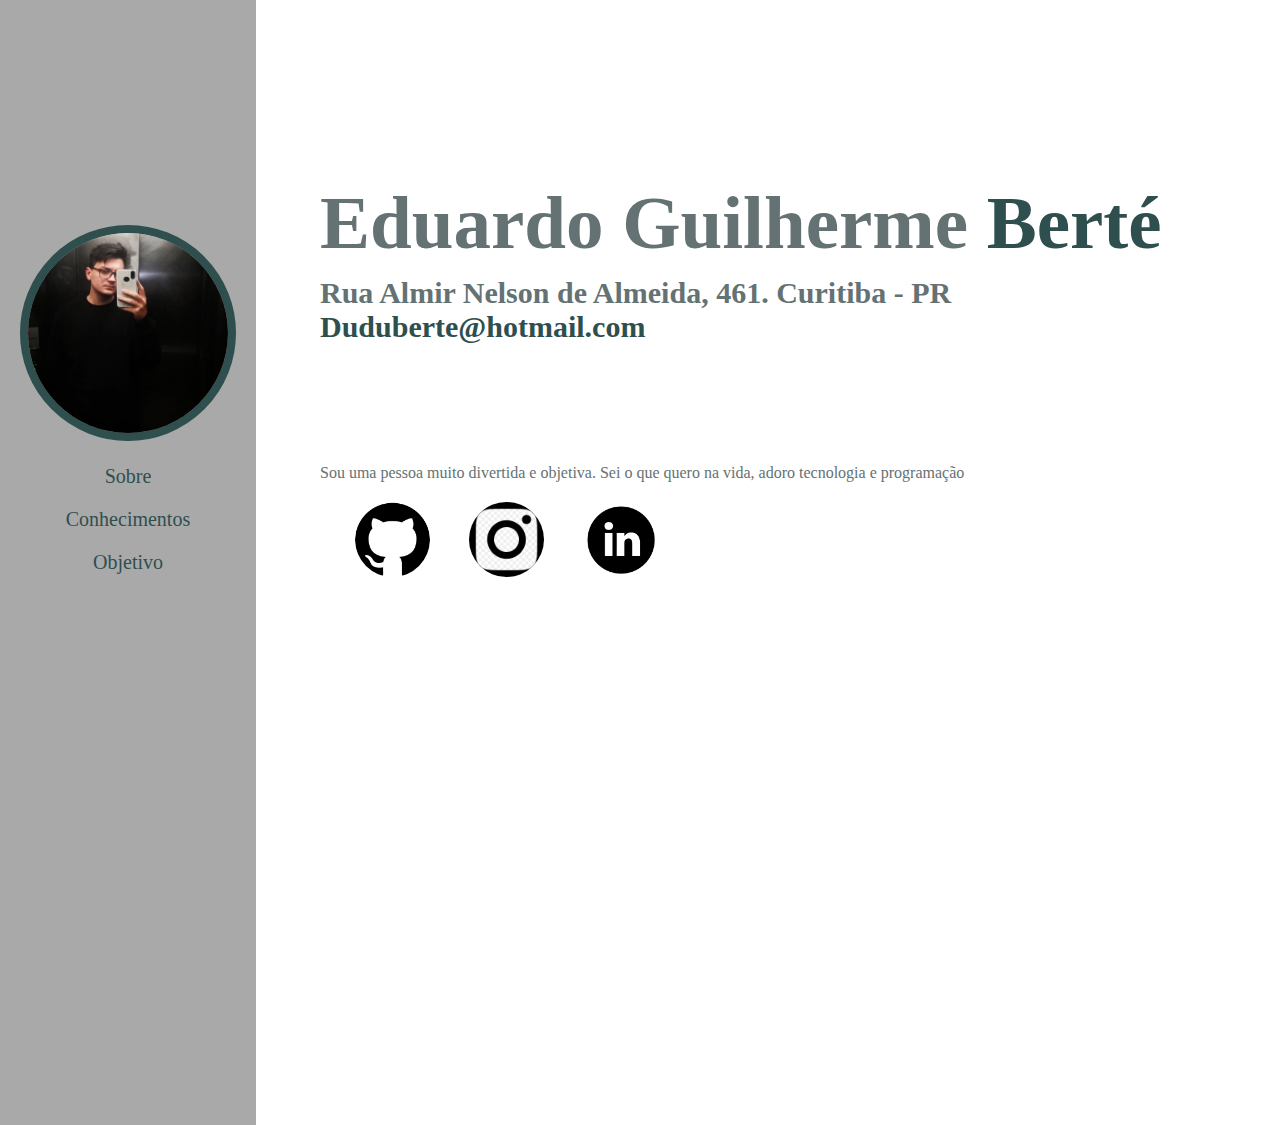
<file: index.html>
<!DOCTYPE html>
<html lang="en">
<head>
    <meta charset="UTF-8">
    <meta http-equiv="X-UA-Compatible" content="IE=edge">
    <meta name="viewport" content="width=device-width, initial-scale=1.0">
    <link rel="stylesheet" href="./src/Style.css">
    <title>CURRICULO</title>
</head>
<body>

    <aside class="nav">
        <figure>
            <img class="foto-principal" src="./src/img/foto.jpeg" alt="">
        </figure>

        <ul class="primeira-ul">
            <li class="primeira-li">
                <a class="link-aside" href="./index.html">Sobre</a>
            </li>
            <li class="primeira-li">
                <a class="link-aside" href="./conhecimentos.html">Conhecimentos</a>
            </li>
            <li class="primeira-li">
                <a class="link-aside" href="./objetivo.html">Objetivo</a>
            </li>
        </ul>

    </aside>
    
    <main>
        <div>
            <h1>Eduardo Guilherme <span>Berté</span></h1>
            <h2>Rua Almir Nelson de Almeida, 461. Curitiba - PR <a class="email" href="mailto:duduberte@hotmail.com"> Duduberte@hotmail.com</a> </h2>
            <p>Sou uma pessoa muito divertida e objetiva. Sei o que quero na vida, adoro tecnologia e programação</p>
        </div>

        <div class="segunda-li">
            <ul class="segunda-li">

                <li class="segunda-li"><a  href="http://"><img class="links-img git" src="./src/img/github.png" alt="github"></a></li>
                <li class="segunda-li"><a  href="https://www.linkedin.com/in/eduardo-berte/"><img class="links-img" src="./src/img/insta.png" alt="insta"></a></li>
                <li class="segunda-li"><a  href="https://github.com/eduardoberte"><img class="links-img" src="./src/img/linkedin.png" alt="linkedin"></a></li>
                

            </ul>
        </div>

    </main>
    
</body>
</html>
</file>
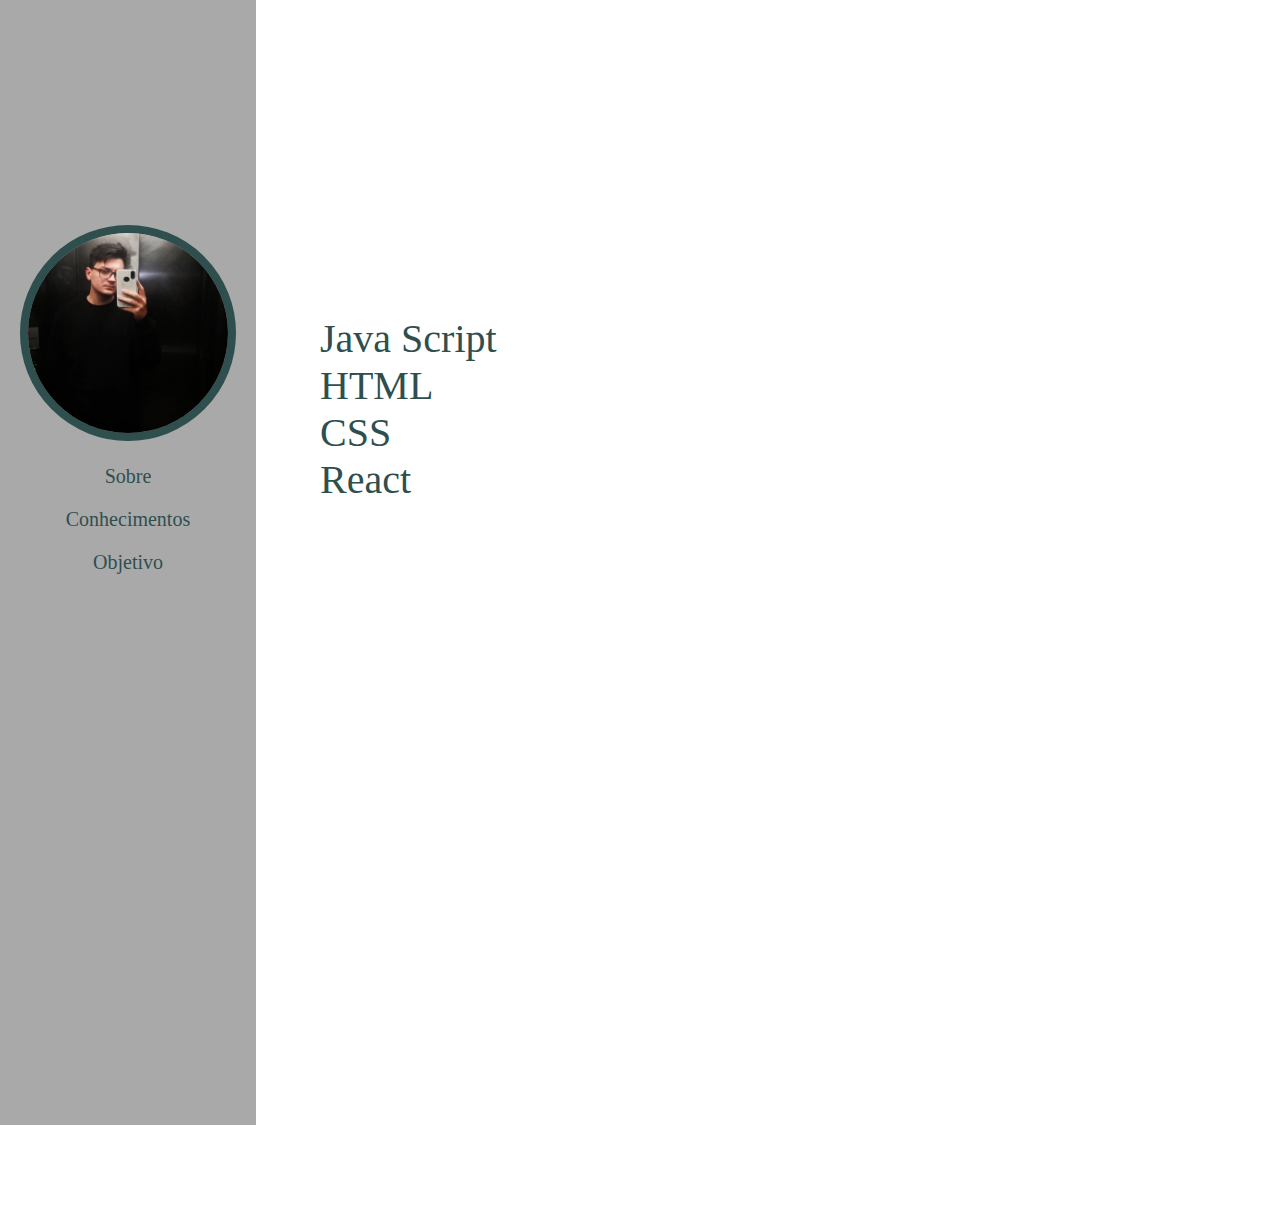
<file: conhecimentos.html>
<!DOCTYPE html>
<html lang="en">
<head>
    <meta charset="UTF-8">
    <meta http-equiv="X-UA-Compatible" content="IE=edge">
    <meta name="viewport" content="width=device-width, initial-scale=1.0">
    <link rel="stylesheet" href="./src/conhecimentos.css">
    <title>Conhecimentos</title>
</head>
<body>
    <aside class="nav">
        <figure>
            <img class="foto-principal" src="./src/img/foto.jpeg" alt="">
        </figure>

        <ul class="primeira-ul">
            <li class="primeira-li">
                <a class="link-aside" href="./index.html">Sobre</a>
            </li>
            <li class="primeira-li">
                <a class="link-aside" href="./conhecimentos.html">Conhecimentos</a>
            </li>
            <li class="primeira-li">
                <a class="link-aside" href="./objetivo.html">Objetivo</a>
            </li>
        </ul>

    </aside>

    <main>
        <ul class="conhe">
            <li>Java Script</li>
            <li>HTML</li>
            <li>CSS</li>
            <li>React</li>
        </ul>
    </main>
    
</body>
</html>
</file>
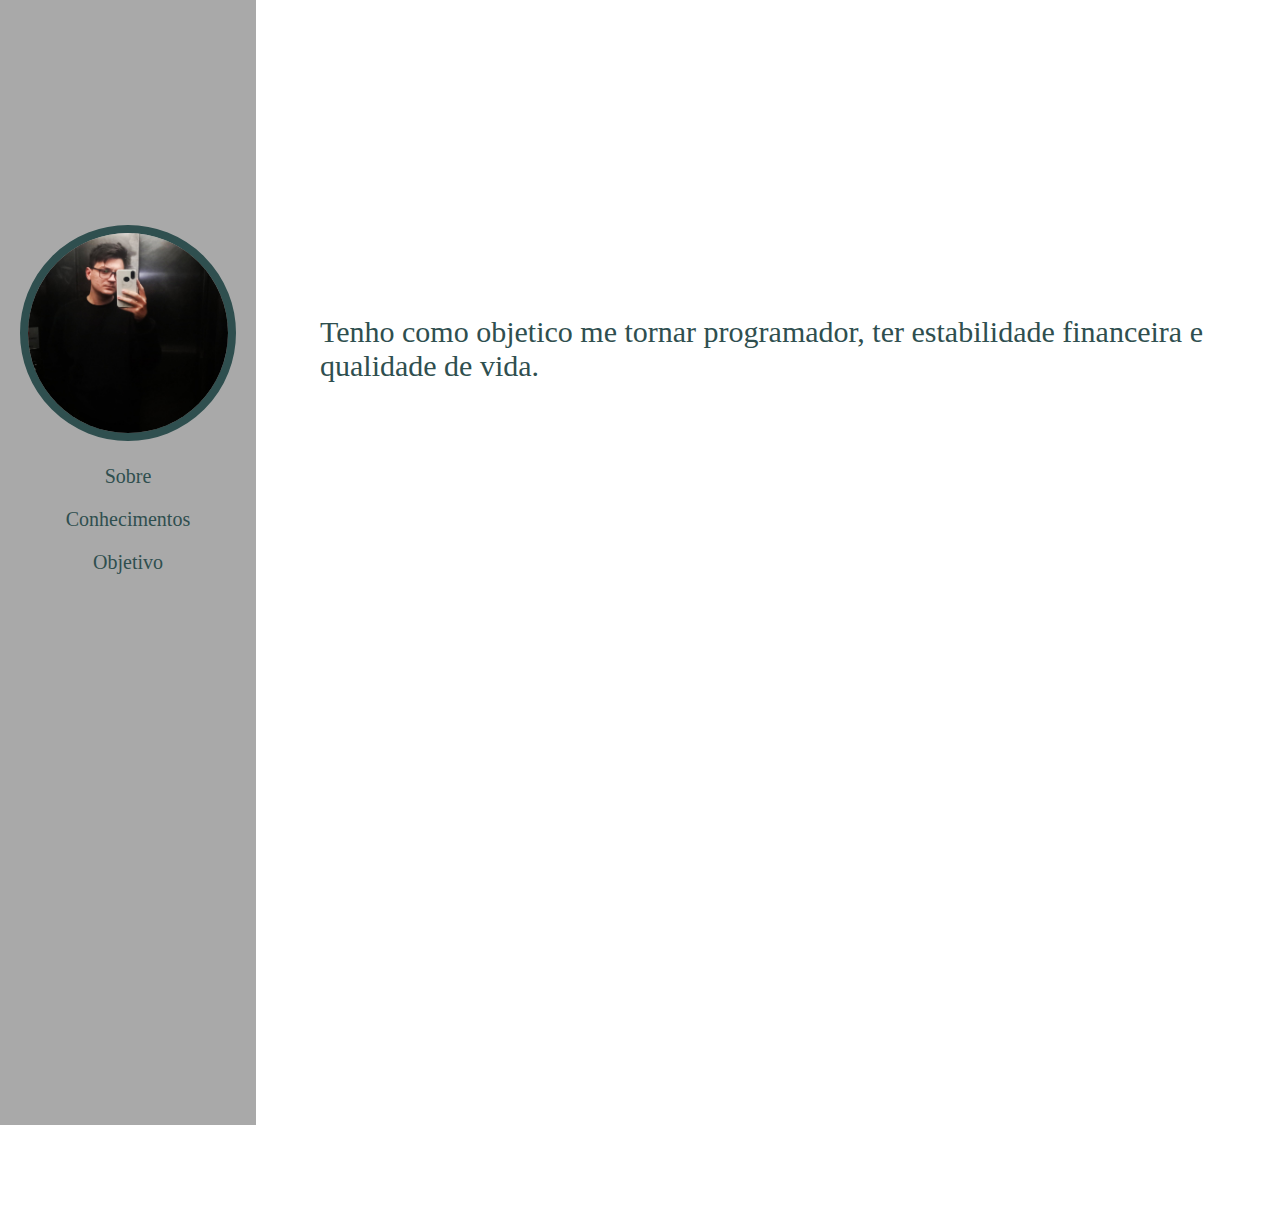
<file: objetivo.html>
<!DOCTYPE html>
<html lang="en">
<head>
    <meta charset="UTF-8">
    <meta http-equiv="X-UA-Compatible" content="IE=edge">
    <meta name="viewport" content="width=device-width, initial-scale=1.0">
    <link rel="stylesheet" href="./src/./objetivo.css">
    <title>Objetivo</title>
</head>
<body>
    <aside class="nav">
        <figure>
            <img class="foto-principal" src="./src/img/foto.jpeg" alt="">
        </figure>

        <ul class="primeira-ul">
            <li class="primeira-li">
                <a class="link-aside" href="./index.html">Sobre</a>
            </li>
            <li class="primeira-li">
                <a class="link-aside" href="./conhecimentos.html">Conhecimentos</a>
            </li>
            <li class="primeira-li">
                <a class="link-aside" href="./objetivo.html">Objetivo</a>
            </li>
        </ul>

    </aside>

    <main>
        <p>Tenho como objetico me tornar programador, ter estabilidade financeira e qualidade de vida.</p>
    </main>
    
</body>
</html>
</file>
<file: src/Style.css>
*{
    margin: 0;
    padding: 0;
    
}

body{
    height: 100vh;
    width: 100vw;
    font-family:'Franklin Gothic Medium';
    color: #647273;
}

.foto-principal{
    height: 200px;
    width: 200px;
    border-radius: 50%;
    border: darkslategray 8px solid;
}

.nav{
    background-color: darkgrey;
    width: 20%;
    height: 100%;
    float: left;
    text-align: center;
    padding-top: 25vh;
   
    
}

main{
    width: 75%;
    float: right;
    height: 100%;
    padding-top: 20vh;
}

.primeira-ul{
    list-style: none;
    margin-top: 20px;
    
    
}

.link-aside{
    font-size: 20px;
    text-decoration: none;
    
     
   
}

.email{
    text-decoration: none;
}

.primeira-li{
    margin-bottom: 20px;
}

a:link{
    color: darkslategray;
}

a:visited{
    color: darkslategray;
}

a:hover{
    color: blueviolet;
}



h1{
    font-size: 75px;
}
span{
    color: darkslategray;
}

h2{
    font-size: 30px;
    margin-top: 10px;
}

p{
    margin-top: 120px;
}

.segunda-li{
    display: inline;
    list-style: none;
}


.links-img{
    width: 75px;
    height: 75px;
    border-radius: 50%;
    margin-top: 20px;
    margin-left: 35px;
}
</file>
<file: src/conhecimentos.css>
*{
    margin: 0;
    padding: 0;
    
}

body{
    height: 100vh;
    width: 100vw;
    font-family:'Franklin Gothic Medium';
    color: #647273;
}

.foto-principal{
    height: 200px;
    width: 200px;
    border-radius: 50%;
    border: darkslategray 8px solid;
}

.nav{
    background-color: darkgrey;
    width: 20%;
    height: 100%;
    float: left;
    text-align: center;
    padding-top: 25vh;
   
    
}

main{
    width: 75%;
    float: right;
    height: 100%;
    padding-top: 20vh;
}

.primeira-ul{
    list-style: none;
    margin-top: 20px;
    
    
}

.link-aside{
    font-size: 20px;
    text-decoration: none;
    
     
   
}

.email{
    text-decoration: none;
}

.primeira-li{
    margin-bottom: 20px;
}

a:link{
    color: darkslategray;
}

a:visited{
    color: darkslategray;
}

a:hover{
    color: blueviolet;
}

main{
    width: 75%;
    height: 100vh;
    float: right;
    padding-top: 35vh;
}

.conhe{
    font-size: 40px;
    color: darkslategray;
    list-style: none;
}
</file>
<file: src/objetivo.css>
*{
    margin: 0;
    padding: 0;
    
}

body{
    height: 100vh;
    width: 100vw;
    font-family:'Franklin Gothic Medium';
    color: #647273;
}

.foto-principal{
    height: 200px;
    width: 200px;
    border-radius: 50%;
    border: darkslategray 8px solid;
}

.nav{
    background-color: darkgrey;
    width: 20%;
    height: 100%;
    float: left;
    text-align: center;
    padding-top: 25vh;
   
    
}

main{
    width: 75%;
    float: right;
    height: 100%;
    padding-top: 20vh;
}

.primeira-ul{
    list-style: none;
    margin-top: 20px;
    
    
}

.link-aside{
    font-size: 20px;
    text-decoration: none;
    
     
   
}

.email{
    text-decoration: none;
}

.primeira-li{
    margin-bottom: 20px;
}

a:link{
    color: darkslategray;
}

a:visited{
    color: darkslategray;
}

a:hover{
    color: blueviolet;
}


main{
    width: 75%;
    height: 100vh;
    float: right;
    padding-top: 35vh;
}

p{
    font-size: 30px;
    color: darkslategray;
    list-style: none;
}
</file>
